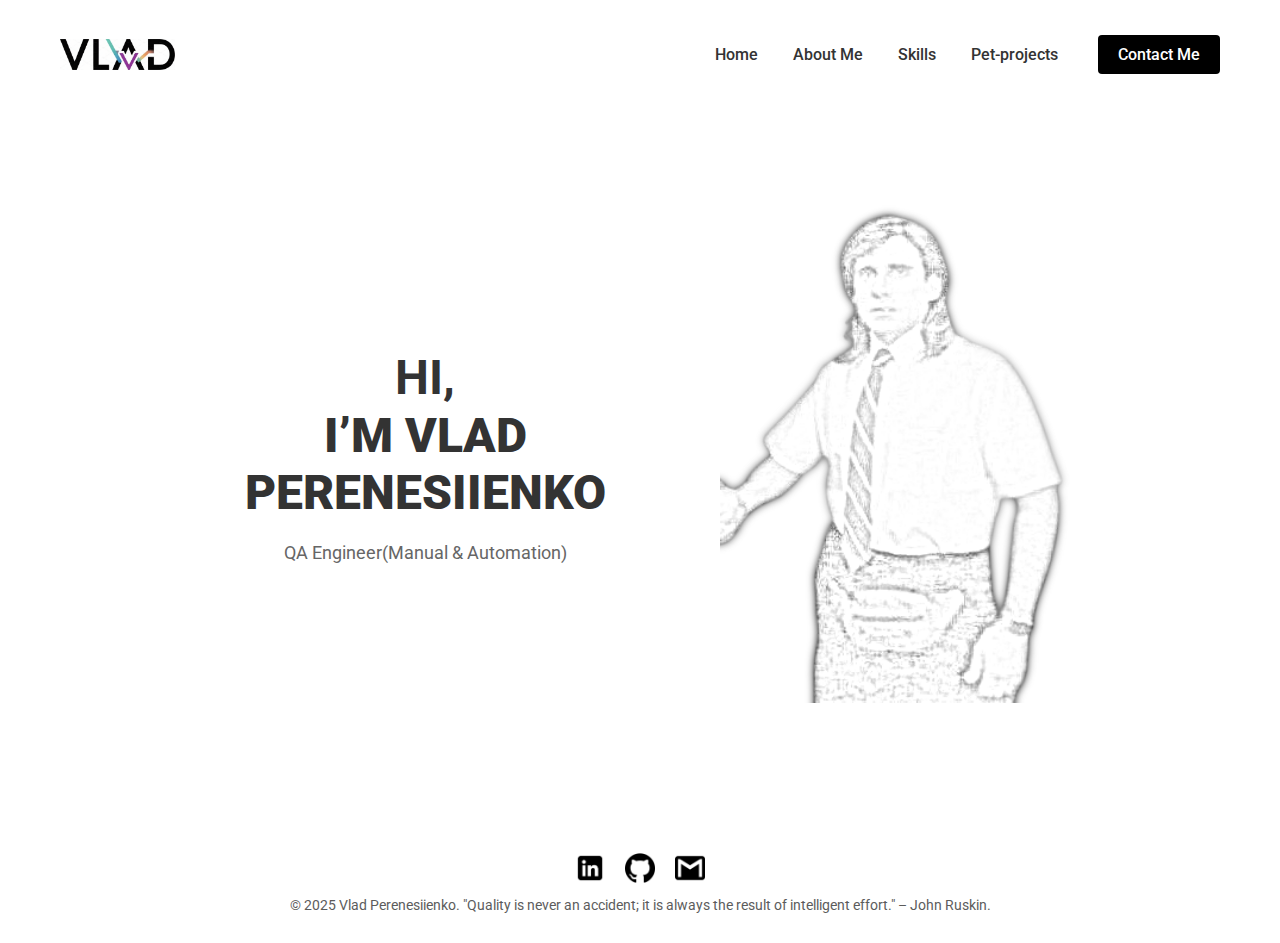
<file: index.html>
<!DOCTYPE html>
<html lang="en">
  <head>
    <meta charset="UTF-8" />
    <meta name="viewport" content="width=device-width, initial-scale=1.0" />
    <meta
      name="description"
      content="QA Engineer portfolio of Vlad Perenesiienko. Manual & Automation Testing."
    />
    <link rel="stylesheet" href="css.css" />
    <link
      href="https://fonts.googleapis.com/css2?family=Roboto:wght@400;500;700&display=swap"
      rel="stylesheet"
    />
    <link rel="icon" type="image/x-icon" href="assets/favicon.ico" />
    <title>Vlad Portfolio</title>
  </head>
  <body>
    <div id="header"></div>

    <main>
      <section class="hero">
        <div class="hero-content">
          <h1>
            <span class="hi-text">HI,</span><br />
            <span class="bold-text">I’M VLAD PERENESIIENKO</span>
          </h1>
          <p>QA Engineer(Manual & Automation)</p>
        </div>
        <div class="hero-image">
          <img src="assets\Pencil-sketch.png" alt="Foto Profile" />
        </div>
      </section>
    </main>

    <div id="footer"></div>
  </body>
  <script>
    async function loadComponent(id, url) {
      const response = await fetch(url);
      const content = await response.text();
      document.getElementById(id).innerHTML = content;
    }
    loadComponent("header", "header.html");
    loadComponent("footer", "footer.html");
  </script>
</html>
</file>
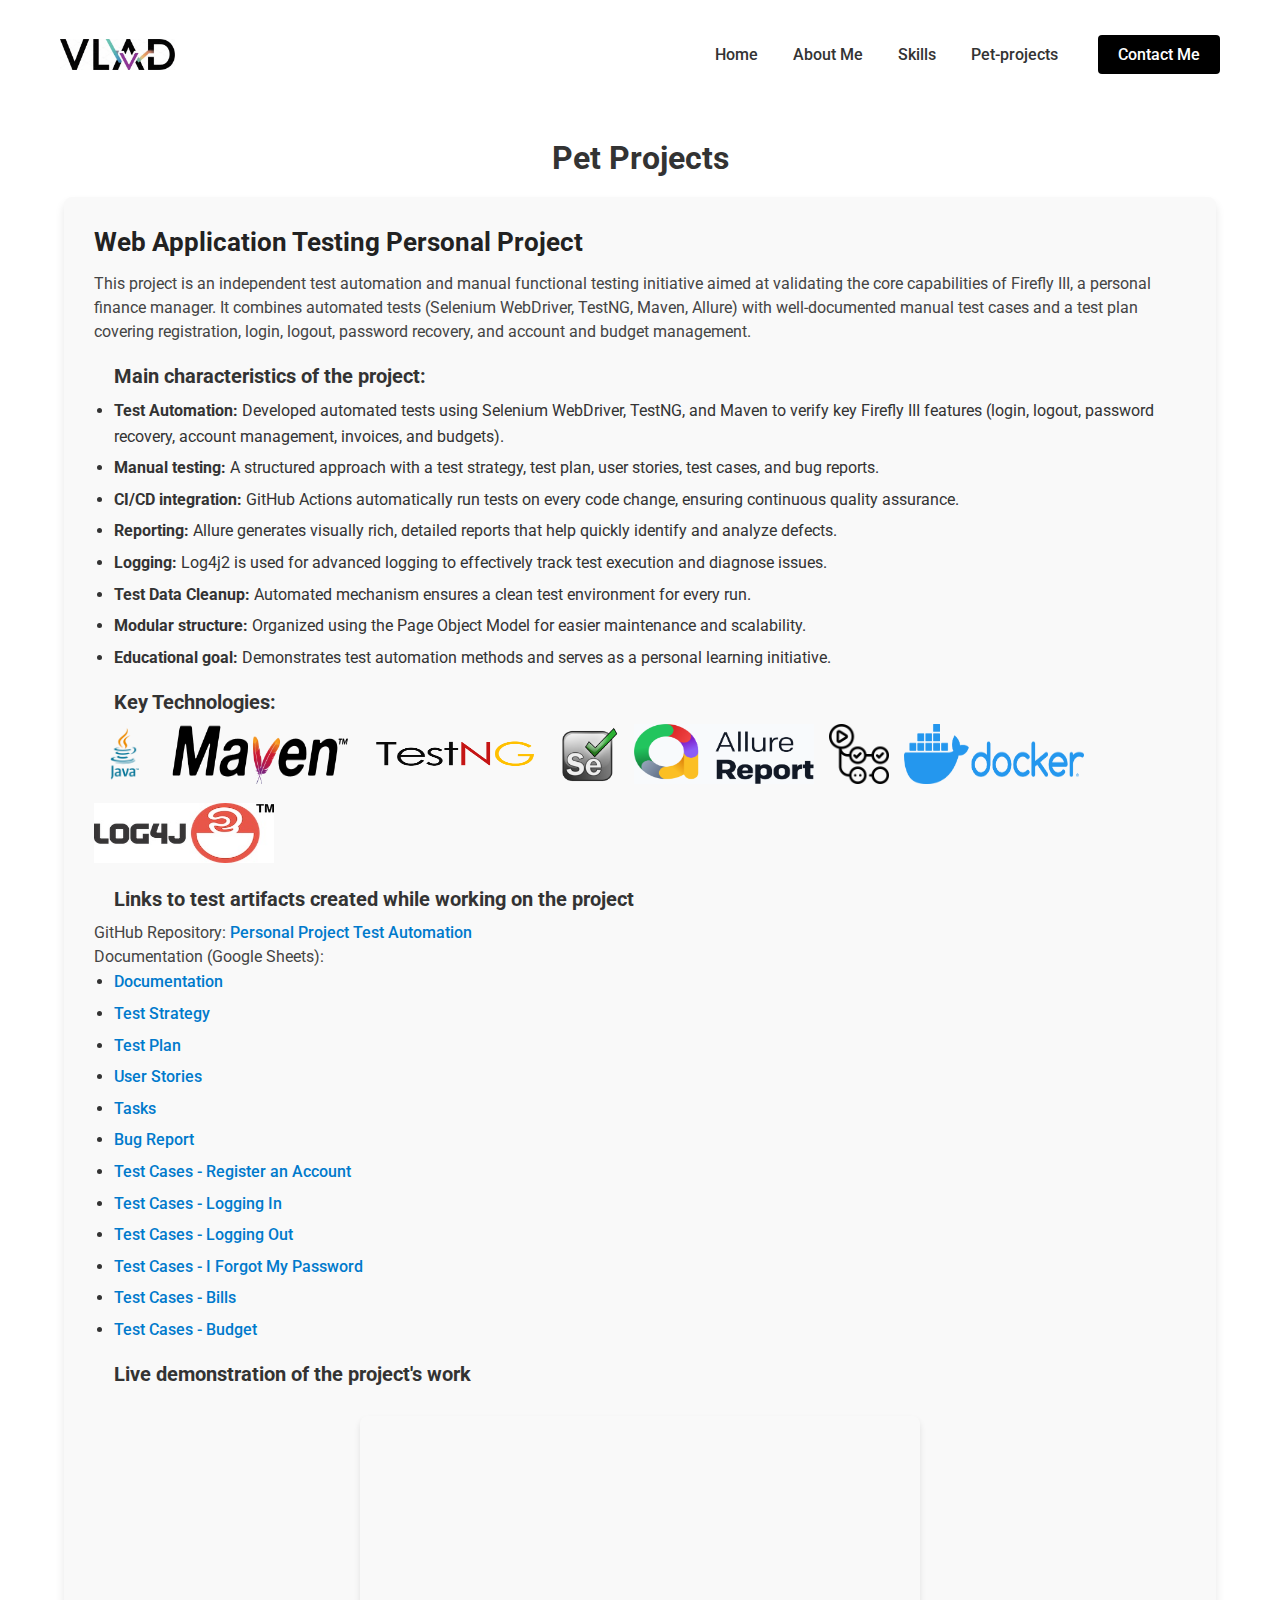
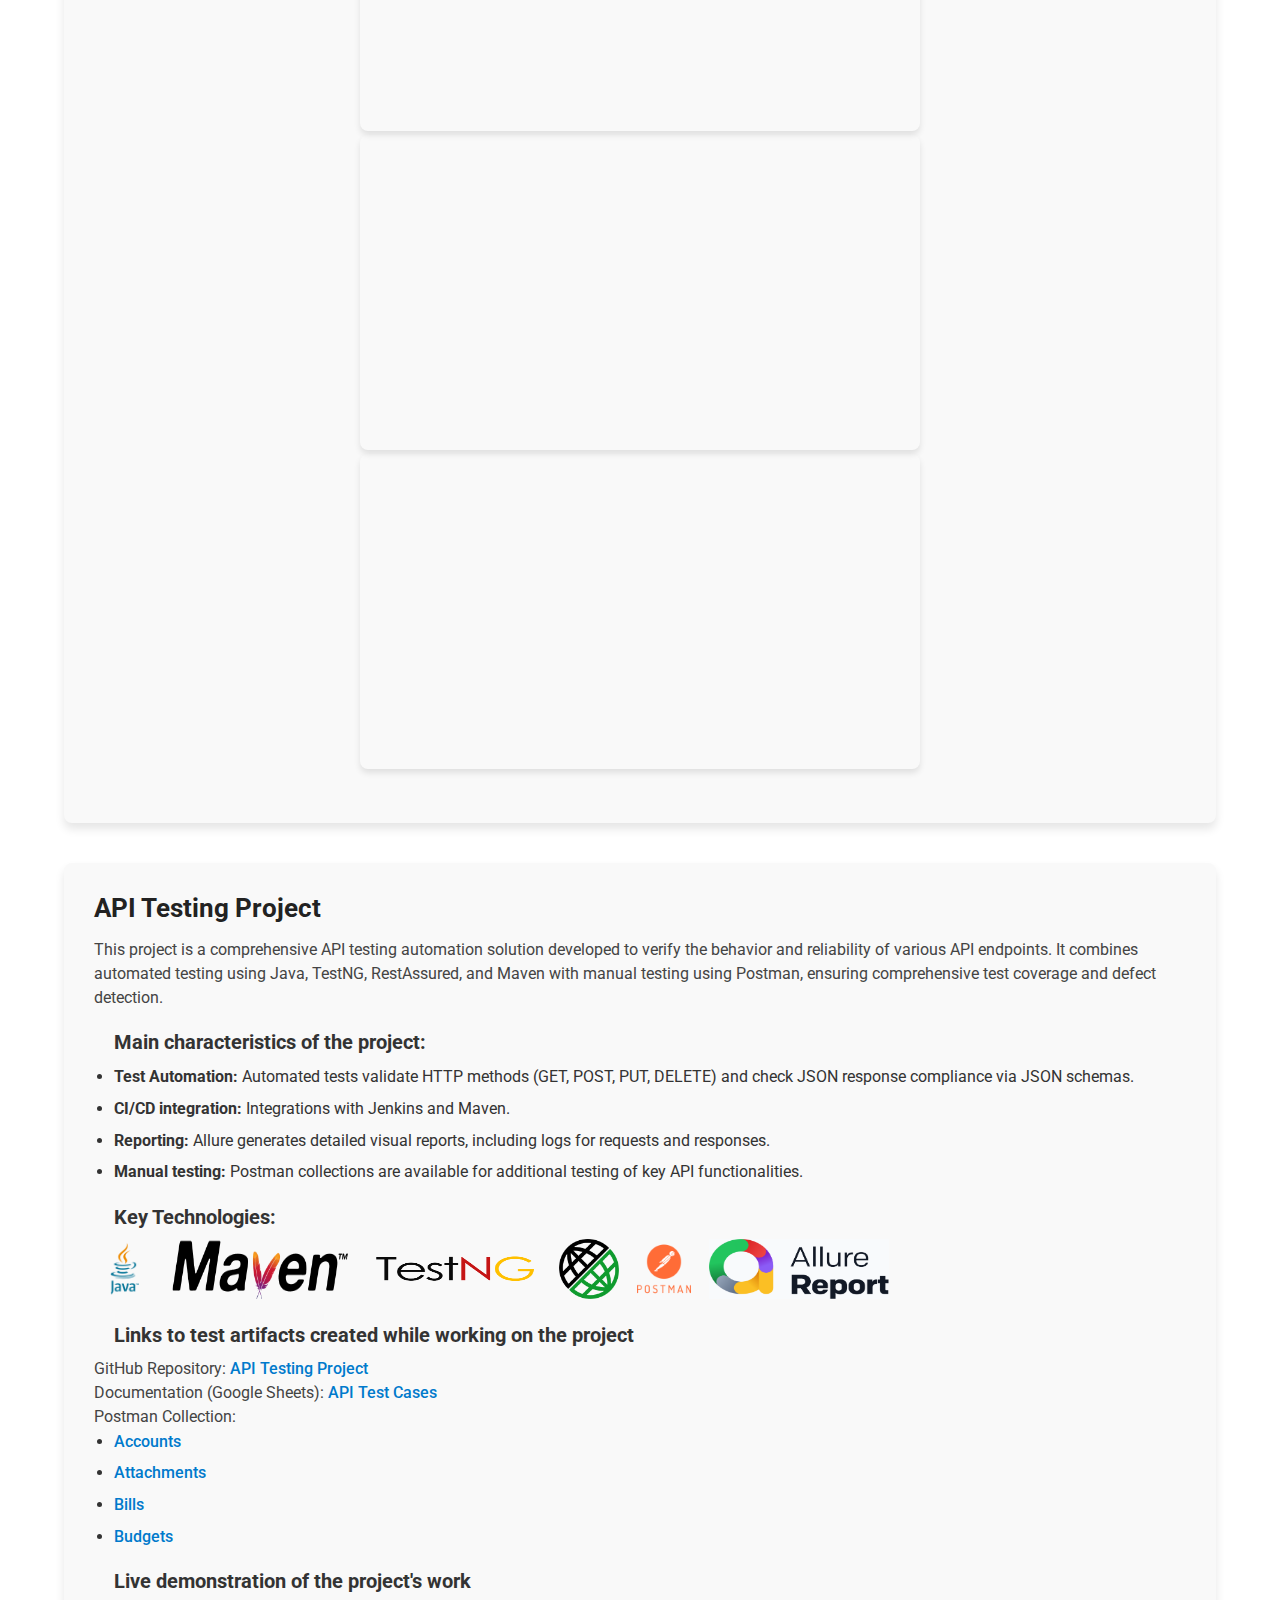
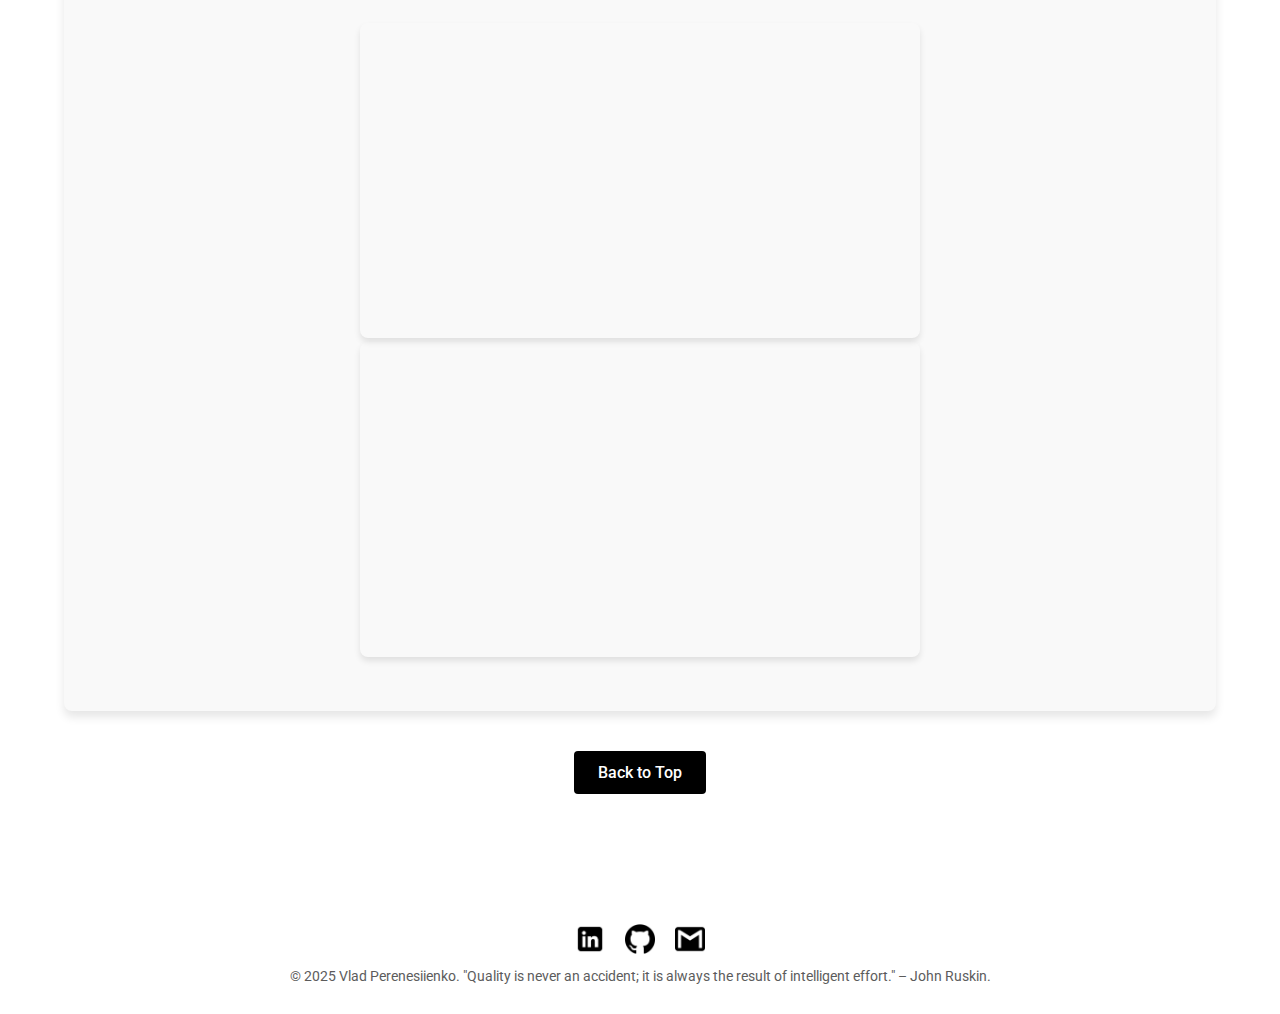
<file: pet-projects.html>
<!DOCTYPE html>
<html lang="en">
  <head>
    <meta charset="UTF-8" />
    <meta name="viewport" content="width=device-width, initial-scale=1.0" />
    <meta
      name="description"
      content="Pet-projects of Vlad Perenesiienko. Manual & Automation Testing."
    />
    <link rel="stylesheet" href="css.css" />
    <link
      href="https://fonts.googleapis.com/css2?family=Roboto:wght@400;500;700&display=swap"
      rel="stylesheet"
    />
    <link rel="icon" type="image/x-icon" href="assets/favicon.ico" />
    <title>Pet-projects | Vlad Portfolio</title>
  </head>
  <body>
    <div id="header"></div>
    <main>
      <section class="projects" aria-label="Pet Projects Portfolio">
        <div class="container">
          <h1>Pet Projects</h1>

          <!-- Проект 1 -->
          <article class="project" tabindex="0">
            <header>
              <h2>Web Application Testing Personal Project</h2>
            </header>
            <p>
              This project is an independent test automation and manual
              functional testing initiative aimed at validating the core
              capabilities of Firefly III, a personal finance manager. It
              combines automated tests (Selenium WebDriver, TestNG, Maven,
              Allure) with well-documented manual test cases and a test plan
              covering registration, login, logout, password recovery, and
              account and budget management.
            </p>
            <h3>Main characteristics of the project:</h3>
            <ul>
              <li>
                <strong>Test Automation:</strong> Developed automated tests
                using Selenium WebDriver, TestNG, and Maven to verify key
                Firefly III features (login, logout, password recovery, account
                management, invoices, and budgets).
              </li>
              <li>
                <strong>Manual testing:</strong> A structured approach with a
                test strategy, test plan, user stories, test cases, and bug
                reports.
              </li>
              <li>
                <strong>CI/CD integration:</strong> GitHub Actions automatically
                run tests on every code change, ensuring continuous quality
                assurance.
              </li>
              <li>
                <strong>Reporting:</strong> Allure generates visually rich,
                detailed reports that help quickly identify and analyze defects.
              </li>
              <li>
                <strong>Logging:</strong> Log4j2 is used for advanced logging to
                effectively track test execution and diagnose issues.
              </li>
              <li>
                <strong>Test Data Cleanup:</strong> Automated mechanism ensures
                a clean test environment for every run.
              </li>
              <li>
                <strong>Modular structure:</strong> Organized using the Page
                Object Model for easier maintenance and scalability.
              </li>
              <li>
                <strong>Educational goal:</strong> Demonstrates test automation
                methods and serves as a personal learning initiative.
              </li>
            </ul>

            <section class="key-technologies" aria-label="Key Technologies">
              <h3>Key Technologies:</h3>
              <div class="tech-icons">
                <div class="tooltip">
                  <img src="assets/java.png" alt="Java 17" class="square" />
                  <span class="tooltiptext">Java 17</span>
                </div>
                <div class="tooltip">
                  <img src="assets/maven.png" alt="Maven" class="rectangle" />
                  <span class="tooltiptext">Maven</span>
                </div>
                <div class="tooltip">
                  <img src="assets/testng.png" alt="TestNG" class="rectangle" />
                  <span class="tooltiptext">TestNG</span>
                </div>
                <div class="tooltip">
                  <img
                    src="assets/selenium.png"
                    alt="Selenium WebDriver"
                    class="square"
                  />
                  <span class="tooltiptext">Selenium WebDriver</span>
                </div>
                <div class="tooltip">
                  <img src="assets/allure.png" alt="Allure" class="rectangle" />
                  <span class="tooltiptext">Allure Report</span>
                </div>
                <div class="tooltip">
                  <img
                    src="assets/github-actions.png"
                    alt="GitHub Actions"
                    class="square"
                  />
                  <span class="tooltiptext">GitHub Actions</span>
                </div>
                <div class="tooltip">
                  <img src="assets/docker.png" alt="Docker" class="rectangle" />
                  <span class="tooltiptext">Docker</span>
                </div>
                <div class="tooltip">
                  <img src="assets/log4j2.png" alt="Log4j2" class="rectangle" />
                  <span class="tooltiptext">Log4j2</span>
                </div>
              </div>
            </section>

            <h3>
              Links to test artifacts created while working on the project
            </h3>
            <p>
              GitHub Repository:
              <a
                href="https://github.com/Vlad1kek/Personal_Project_Test_Automation"
                target="_blank"
                rel="noopener noreferrer"
              >
                Personal Project Test Automation
              </a>
            </p>
            <p>Documentation (Google Sheets):</p>
            <ul class="documentation">
              <li>
                <a
                  href="https://docs.google.com/spreadsheets/d/1n2DGq9qy5hMVERLKnGjUG3tyZ4ihPxAEQ5bjs6UqRgQ/edit?gid=849512451#gid=849512451"
                  target="_blank"
                  rel="noopener noreferrer"
                >
                  Documentation
                </a>
              </li>
              <li>
                <a
                  href="https://docs.google.com/spreadsheets/d/1n2DGq9qy5hMVERLKnGjUG3tyZ4ihPxAEQ5bjs6UqRgQ/edit?gid=1546141678#gid=1546141678"
                  target="_blank"
                  rel="noopener noreferrer"
                >
                  Test Strategy
                </a>
              </li>
              <li>
                <a
                  href="https://docs.google.com/spreadsheets/d/1n2DGq9qy5hMVERLKnGjUG3tyZ4ihPxAEQ5bjs6UqRgQ/edit?gid=1728211916#gid=1728211916"
                  target="_blank"
                  rel="noopener noreferrer"
                >
                  Test Plan
                </a>
              </li>
              <li>
                <a
                  href="https://docs.google.com/spreadsheets/d/1n2DGq9qy5hMVERLKnGjUG3tyZ4ihPxAEQ5bjs6UqRgQ/edit?gid=0#gid=0"
                  target="_blank"
                  rel="noopener noreferrer"
                >
                  User Stories
                </a>
              </li>
              <li>
                <a
                  href="https://docs.google.com/spreadsheets/d/1n2DGq9qy5hMVERLKnGjUG3tyZ4ihPxAEQ5bjs6UqRgQ/edit?gid=42278765#gid=42278765"
                  target="_blank"
                  rel="noopener noreferrer"
                >
                  Tasks
                </a>
              </li>
              <li>
                <a
                  href="https://docs.google.com/spreadsheets/d/1n2DGq9qy5hMVERLKnGjUG3tyZ4ihPxAEQ5bjs6UqRgQ/edit?gid=336154799#gid=336154799"
                  target="_blank"
                  rel="noopener noreferrer"
                >
                  Bug Report
                </a>
              </li>
              <li>
                <a
                  href="https://docs.google.com/spreadsheets/d/1n2DGq9qy5hMVERLKnGjUG3tyZ4ihPxAEQ5bjs6UqRgQ/edit?gid=1942708391#gid=1942708391"
                  target="_blank"
                  rel="noopener noreferrer"
                >
                  Test Cases - Register an Account
                </a>
              </li>
              <li>
                <a
                  href="https://docs.google.com/spreadsheets/d/1n2DGq9qy5hMVERLKnGjUG3tyZ4ihPxAEQ5bjs6UqRgQ/edit?gid=945884287#gid=945884287"
                  target="_blank"
                  rel="noopener noreferrer"
                >
                  Test Cases - Logging In
                </a>
              </li>
              <li>
                <a
                  href="https://docs.google.com/spreadsheets/d/1n2DGq9qy5hMVERLKnGjUG3tyZ4ihPxAEQ5bjs6UqRgQ/edit?gid=1156364032#gid=1156364032"
                  target="_blank"
                  rel="noopener noreferrer"
                >
                  Test Cases - Logging Out
                </a>
              </li>
              <li>
                <a
                  href="https://docs.google.com/spreadsheets/d/1n2DGq9qy5hMVERLKnGjUG3tyZ4ihPxAEQ5bjs6UqRgQ/edit?gid=822176492#gid=822176492"
                  target="_blank"
                  rel="noopener noreferrer"
                >
                  Test Cases - I Forgot My Password
                </a>
              </li>
              <li>
                <a
                  href="https://docs.google.com/spreadsheets/d/1n2DGq9qy5hMVERLKnGjUG3tyZ4ihPxAEQ5bjs6UqRgQ/edit?gid=2017549335#gid=2017549335"
                  target="_blank"
                  rel="noopener noreferrer"
                >
                  Test Cases - Bills
                </a>
              </li>
              <li>
                <a
                  href="https://docs.google.com/spreadsheets/d/1n2DGq9qy5hMVERLKnGjUG3tyZ4ihPxAEQ5bjs6UqRgQ/edit?gid=1330133143#gid=1330133143"
                  target="_blank"
                  rel="noopener noreferrer"
                >
                  Test Cases - Budget
                </a>
              </li>
            </ul>

            <h3>Live demonstration of the project's work</h3>
            <div class="video-container" aria-label="Project Demo Videos">
              <iframe
                title="Maven project showcase"
                width="560"
                height="315"
                src="https://www.youtube.com/embed/Zm4-fngCPas"
                frameborder="0"
                allowfullscreen
              ></iframe>
              <iframe
                title="GitHub Actions showcase"
                width="560"
                height="315"
                src="https://www.youtube.com/embed/DmggoF8F1y4"
                frameborder="0"
                allowfullscreen
              ></iframe>
              <iframe
                title="Allure Report GitHub"
                width="560"
                height="315"
                src="https://www.youtube.com/embed/iPqNznL2fPE"
                frameborder="0"
                allowfullscreen
              ></iframe>
            </div>
          </article>

          <!-- Проект 2 -->
          <article class="project" tabindex="0">
            <header>
              <h2>API Testing Project</h2>
            </header>
            <p>
              This project is a comprehensive API testing automation solution
              developed to verify the behavior and reliability of various API
              endpoints. It combines automated testing using Java, TestNG,
              RestAssured, and Maven with manual testing using Postman, ensuring
              comprehensive test coverage and defect detection.
            </p>
            <h3>Main characteristics of the project:</h3>
            <ul>
              <li>
                <strong>Test Automation:</strong> Automated tests validate HTTP
                methods (GET, POST, PUT, DELETE) and check JSON response
                compliance via JSON schemas.
              </li>
              <li>
                <strong>CI/CD integration:</strong> Integrations with Jenkins
                and Maven.
              </li>
              <li>
                <strong>Reporting:</strong> Allure generates detailed visual
                reports, including logs for requests and responses.
              </li>
              <li>
                <strong>Manual testing:</strong> Postman collections are
                available for additional testing of key API functionalities.
              </li>
            </ul>

            <section class="key-technologies" aria-label="Key Technologies">
              <h3>Key Technologies:</h3>
              <div class="tech-icons">
                <div class="tooltip">
                  <img src="assets/java.png" alt="Java 17" class="square" />
                  <span class="tooltiptext">Java 17</span>
                </div>
                <div class="tooltip">
                  <img src="assets/maven.png" alt="Maven" class="rectangle" />
                  <span class="tooltiptext">Maven</span>
                </div>
                <div class="tooltip">
                  <img src="assets/testng.png" alt="TestNG" class="rectangle" />
                  <span class="tooltiptext">TestNG</span>
                </div>
                <div class="tooltip">
                  <img
                    src="assets/rest-assured.png"
                    alt="RestAssured"
                    class="square"
                  />
                  <span class="tooltiptext">RestAssured</span>
                </div>
                <div class="tooltip">
                  <img src="assets/postman.png" alt="Postman" class="square" />
                  <span class="tooltiptext">Postman</span>
                </div>
                <div class="tooltip">
                  <img src="assets/allure.png" alt="Allure" class="rectangle" />
                  <span class="tooltiptext">Allure</span>
                </div>
              </div>
            </section>

            <h3>
              Links to test artifacts created while working on the project
            </h3>
            <p>
              GitHub Repository:<a
                href="https://github.com/Vlad1kek/API_Test"
                target="_blank"
                rel="noopener noreferrer"
              >
                API Testing Project
              </a>
            </p>
            <p>
              Documentation (Google Sheets):
              <a
                href="https://docs.google.com/spreadsheets/d/1FPqjIdiSyT2MoWFtD7_PdnCeNTEn-p-YEMzq5Ftaevg/edit?gid=0#gid=0"
                target="_blank"
                rel="noopener noreferrer"
              >
                API Test Cases
              </a>
            </p>
            <p>Postman Collection:</p>
            <ul class="postman-links">
              <li>
                <a
                  href="https://documenter.getpostman.com/view/34688119/2sA3e498jZ"
                  target="_blank"
                  rel="noopener noreferrer"
                  >Accounts</a
                >
              </li>
              <li>
                <a
                  href="https://documenter.getpostman.com/view/34688119/2sA3e498jb"
                  target="_blank"
                  rel="noopener noreferrer"
                  >Attachments</a
                >
              </li>
              <li>
                <a
                  href="https://documenter.getpostman.com/view/34688119/2sA3e498jc"
                  target="_blank"
                  rel="noopener noreferrer"
                  >Bills</a
                >
              </li>
              <li>
                <a
                  href="https://documenter.getpostman.com/view/34688119/2sA3e498jd"
                  target="_blank"
                  rel="noopener noreferrer"
                  >Budgets</a
                >
              </li>
            </ul>

            <h3>Live demonstration of the project's work</h3>
            <div class="video-container" aria-label="Project Demo Videos">
              <iframe
                title="Running API Tests with Jenkins"
                width="560"
                height="315"
                src="https://www.youtube.com/embed/mtiF7YeHNCs"
                frameborder="0"
                allowfullscreen
              ></iframe>
              <iframe
                title="Running API Tests with Maven"
                width="560"
                height="315"
                src="https://www.youtube.com/embed/gJ8p0FPgyQc"
                frameborder="0"
                allowfullscreen
              ></iframe>
            </div>
          </article>

          <!-- Кнопка "Back to Top" -->
          <div class="back-to-top">
            <a href="#top" class="btn-back-to-top">Back to Top</a>
          </div>
        </div>
      </section>
    </main>
    <div id="footer"></div>
    <script>
      async function loadComponent(id, url) {
        const response = await fetch(url);
        const content = await response.text();
        document.getElementById(id).innerHTML = content;
      }
      loadComponent("header", "header.html");
      loadComponent("footer", "footer.html");

      // Smooth scroll for "Back to Top" button
      document
        .querySelector(".btn-back-to-top")
        .addEventListener("click", function (e) {
          e.preventDefault();
          window.scroll({ top: 0, left: 0, behavior: "smooth" });
        });
    </script>
  </body>
</html>
</file>
<file: css.css>
* {
  margin: 0;
  padding: 0;
  box-sizing: border-box;
}

html {
  box-sizing: border-box;
}

*,
*::before,
*::after {
  box-sizing: inherit;
}

body {
  font-family: "Roboto", Arial, sans-serif;
  color: #333;
  background-color: #fff;
}

header {
  background-color: #fff;
}

.header-container {
  max-width: 1200px;
  margin: 20px auto 0;
  padding: 15px 20px;
  display: flex;
  align-items: center;
  justify-content: space-between;
}

.header-right {
  display: flex;
  align-items: center;
  gap: 40px;
}

.logo a {
  text-decoration: none;
  display: flex;
  align-items: center;
}
.logo img {
  width: 115px;
  height: auto;
}

nav ul {
  list-style: none;
  display: flex;
  gap: 35px;
}

nav a {
  text-decoration: none;
  color: #333;
  font-weight: 500;
  transition: color 0.2s ease;
}

nav a:hover {
  color: #000;
}

.header-cta .btn-contact {
  display: inline-block;
  padding: 10px 20px;
  background-color: #000;
  color: #fff;
  text-decoration: none;
  border-radius: 4px;
  font-weight: 500;
  transition: opacity 0.2s ease, transform 0.2s ease;
}

.header-cta .btn-contact:hover {
  opacity: 0.8;
  transform: scale(1.05);
}

.hero {
  display: flex;
  flex-wrap: wrap;
  justify-content: space-between;
  align-items: center;
  max-width: 900px;
  margin: 96px auto;
  padding: 20px;
  min-height: 50vh;
}

.hero-content {
  max-width: 50%;
  text-align: center;
}

.hero-content h1 {
  font-size: 48px;
  font-weight: 700;
  line-height: 1.2;
}

.hero-content .bold-text {
  font-weight: 900;
}

.hero-content p {
  font-size: 18px;
  margin-top: 10px;
  color: #666;
}

.hero-image img {
  width: 350px;
  height: auto;
}

footer {
  background-color: #ffffff;
  text-align: center;
  padding: 20px 0;
  margin-top: 50px;
}

.footer-container {
  max-width: 1200px;
  margin: 0 auto;
  padding: 10px 20px;
  display: flex;
  flex-direction: column;
  align-items: center;
}

.footer-social {
  display: flex;
  gap: 20px;
  margin-bottom: 10px;
}

.footer-social a img {
  width: 30px;
  height: 30px;
  transition: opacity 0.2s ease, transform 0.2s ease;
}

.footer-social a:hover img {
  opacity: 0.7;
  transform: scale(1.1);
}

.footer-copy {
  font-size: 14px;
  opacity: 0.8;
}

/* Pet project */

.projects {
  padding: 50px 0;
  background: #ffffff;
}

.container {
  width: 90%;
  max-width: 1200px;
  margin: 0 auto;
}

h1 {
  text-align: center;
  font-size: 2rem;
  margin-bottom: 20px;
}

.project {
  background: #f9f9f9;
  padding: 30px;
  margin-bottom: 40px;
  border-radius: 8px;
  box-shadow: 0 6px 10px rgba(0, 0, 0, 0.1);
  transition: transform 0.3s ease, box-shadow 0.3s ease;
}

.project h2 {
  font-size: 26px;
  margin-bottom: 15px;
  color: #222;
  background: #f9f9f9;
}

.project:hover {
  transform: translateY(-5px);
  box-shadow: 0 8px 14px rgba(0, 0, 0, 0.15);
}

.project h3 {
  margin: 20px;
}

.project p {
  font-size: 16px;
  line-height: 1.5;
  color: #444;
}

.project ul {
  margin-left: 20px;
}

.project ul li {
  margin-bottom: 6px;
  line-height: 1.6;
}

.key-technologies {
  margin-top: 20px;
}

.project h3 {
  font-size: 20px;
  margin-bottom: 10px;
}

.tech-icons {
  display: flex;
  flex-wrap: wrap;
  gap: 15px;
}

.tech-icons img {
  transition: transform 0.2s ease;
  height: 60px;
}

.tech-icons .square {
  width: 60px;
}

.tech-icons .rectangle {
  width: 180px;
}

.tech-icons img:hover {
  transform: scale(1.1);
}

.tooltip {
  position: relative;
  display: inline-block;
}

.tooltip .tooltiptext {
  visibility: hidden;
  width: auto;
  background-color: rgba(0, 0, 0, 0.8);
  color: #fff;
  text-align: center;
  border-radius: 4px;
  padding: 5px 10px;
  position: absolute;
  z-index: 10;
  bottom: -40px;
  left: 50%;
  transform: translateX(-50%);
  opacity: 0;
  transition: opacity 0.3s ease;
  white-space: nowrap;
}

.tooltip:hover .tooltiptext {
  visibility: visible;
  opacity: 1;
}

.back-to-top {
  text-align: center;
  margin-top: 30px;
}

.btn-back-to-top {
  display: inline-block;
  background-color: #000;
  color: #fff;
  padding: 12px 24px;
  border-radius: 4px;
  text-decoration: none;
  font-weight: 500;
  transition: background-color 0.3s ease;
}

.btn-back-to-top:hover {
  opacity: 0.8;
  transform: scale(1.05);
}

.video-container {
  text-align: center;
  margin: 20px 0;
  margin-top: 30px;
}

.video-container iframe {
  width: 100%;
  max-width: 560px;
  height: 315px;
  border-radius: 8px;
  box-shadow: 0 4px 6px rgba(0, 0, 0, 0.1);
}

.project a {
  text-decoration: none;
  color: #007acc;
  font-weight: 500;
  transition: color 0.3s ease, transform 0.3s ease;
  border-bottom: 1px dashed transparent;
}

a:hover,
a:focus {
  color: #005999;
  transform: translateY(-2px);
  border-bottom-color: #007acc;
}

@media (max-width: 768px) {
  .header-container {
    flex-direction: column;
    align-items: center;
    text-align: center;
  }

  .header-right {
    flex-direction: column;
    gap: 20px;
  }

  .hero {
    flex-direction: column;
    text-align: center;
  }

  .hero-content {
    max-width: 100%;
  }

  .hero-image img {
    width: 250px;
  }

  .footer-container {
    padding: 10px;
  }

  .project {
    padding: 20px;
  }

  .tech-icons {
    justify-content: center;
  }
}
</file>
